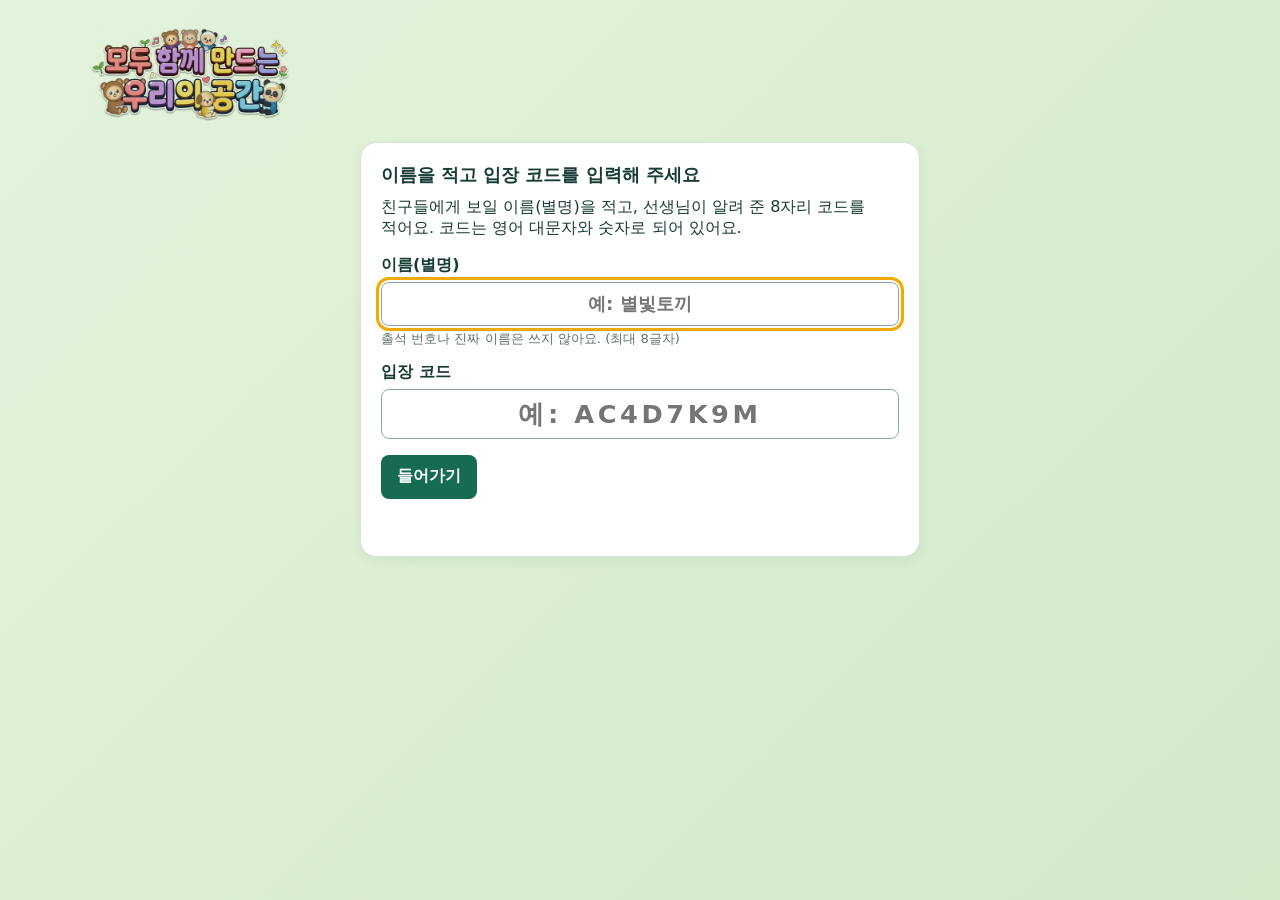
<file: index.html>
<!doctype html>
<html lang="ko">
  <head>
    <meta charset="utf-8">
    <meta name="viewport" content="width=device-width, initial-scale=1.0">
    <title>모두 함께 만드는 우리의 공간</title>
    <meta name="description" content="친구들과 함께 걷고 자연을 꾸미며 만드는 우리 반 공간">
    <meta property="og:type" content="website">
    <meta property="og:locale" content="ko_KR">
    <meta property="og:site_name" content="모두 함께 만드는 우리의 공간">
    <meta property="og:title" content="모두 함께 만드는 우리의 공간">
    <meta property="og:description" content="친구들과 함께 걷고 자연을 꾸미며 만드는 우리 반 공간">
    <meta property="og:url" content="https://makewithus.vercel.app/">
    <meta property="og:image" content="https://makewithus.vercel.app/og-image.png">
    <meta property="og:image:width" content="1200">
    <meta property="og:image:height" content="630">
    <meta property="og:image:alt" content="초원에서 곰, 강아지, 판다, 쿼카가 손을 잡고 웃고 있는 그림">
    <meta name="twitter:card" content="summary_large_image">
    <meta name="twitter:title" content="모두 함께 만드는 우리의 공간">
    <meta name="twitter:description" content="친구들과 함께 걷고 자연을 꾸미며 만드는 우리 반 공간">
    <meta name="twitter:image" content="https://makewithus.vercel.app/og-image.png">
    <meta name="theme-color" content="#8fd868">
    <link rel="icon" href="./favicon.svg" type="image/svg+xml">
    <link rel="icon" href="./favicon-32.png" sizes="32x32" type="image/png">
    <link rel="apple-touch-icon" href="./apple-touch-icon.png">
    <link rel="stylesheet" href="./styles.css">
    <script src="./vendor/phaser.min.js" defer></script>
    <script src="./vendor/supabase-js-2.45.4.umd.js" defer></script>
    <script src="./nature-config.js" defer></script>
    <script src="./placement-rules.js" defer></script>
    <script src="./art.js" defer></script>
    <script src="./data.js" defer></script>
    <script src="./app.js" defer></script>
    <script src="./placement.js" defer></script>
  </head>
  <body>
    <main>
      <header class="site-title">
        <h1>
          <a href="https://makewithus.vercel.app" aria-label="모두 함께 만드는 우리의 공간 (첫 화면 주소로 이동)"><img src="./title.webp" width="1000" height="468" alt="모두 함께 만드는 우리의 공간" decoding="async"></a>
        </h1>
        <p id="connection-status" role="status" class="sr-only">이름과 입장 코드를 입력해 주세요.</p>
      </header>

      <section id="join-card" class="setup-card" aria-labelledby="join-title">
        <h2 id="join-title">이름을 적고 입장 코드를 입력해 주세요</h2>
        <p>친구들에게 보일 이름(별명)을 적고, 선생님이 알려 준 8자리 코드를 적어요. 코드는 영어 대문자와 숫자로 되어 있어요.</p>
        <form id="join-form" autocomplete="off">
          <label>이름(별명)
            <input id="join-name" type="text" autocomplete="off" autocorrect="off" spellcheck="false" maxlength="8" placeholder="예: 별빛토끼" aria-describedby="name-hint">
          </label>
          <p id="name-hint" class="field-hint">출석 번호나 진짜 이름은 쓰지 않아요. (최대 8글자)</p>
          <label>입장 코드
            <input id="join-code" type="text" inputmode="text" autocapitalize="characters" autocomplete="off" autocorrect="off" spellcheck="false" maxlength="12" placeholder="예: AC4D7K9M" aria-describedby="join-message">
          </label>
          <div class="button-row">
            <button id="join-button" type="submit">들어가기</button>
            <button id="dev-enter" type="button" class="secondary" hidden>시험 모드로 입장 (서버 없이)</button>
          </div>
        </form>
        <p id="join-message" aria-live="polite"></p>
      </section>

      <section id="world-section" class="world-layout" aria-labelledby="world-title" hidden>
        <div>
          <h2 id="world-title" class="sr-only">자연 세계</h2>
          <div id="game" tabindex="0" role="application" aria-label="열린 초원, 연못과 물의 정원, 갈대밭, 작은 섬, 바람 드는 들판, 조용한 나무 그늘이 이어진 자연 공간 지도입니다. 방향키 또는 화면을 누른 채 이동할 수 있습니다."></div>
          <p class="controls">방향키로 걷거나 화면을 누른 채 걸어가세요. 자연 꾸미기 그림을 누르면 내 앞에 바로 놓여요. 놓은 것을 옮길 때는 방향키로 자리를 옮기고 Enter로 놓아요.</p>
          <p id="location-status" class="location-status" aria-live="polite">열린 초원: 넓은 풀밭에서 다른 탐험가와 천천히 걸어 볼 수 있어요.</p>
          <p id="realtime-note" class="realtime-note"></p>
        </div>
        <aside aria-label="함께 있는 친구와 자연 꾸미기">
          <h2 id="people-title">함께 있는 친구</h2>
          <p id="presence-summary">아직 입장하지 않았어요.</p>
          <ul id="presence-list"></ul>
          <p id="world-state" class="world-state"></p>

          <section id="nature-panel" aria-labelledby="np-title" hidden>
            <h2 id="np-title">자연 꾸미기</h2>
            <p id="np-note" class="np-note"></p>
            <div id="np-kinds" role="group" aria-label="놓을 것 고르기"></div>
            <div class="np-actions">
              <button id="np-confirm" type="button" hidden>여기에 놓기</button>
              <button id="np-cancel" type="button" class="secondary" hidden>취소</button>
            </div>
            <p id="np-status" role="status"></p>
            <p id="np-count" class="np-count"></p>
            <h3>내가 놓은 것</h3>
            <ul id="np-list"></ul>
            <section id="np-selected" aria-labelledby="np-sel-title" hidden>
              <h3 id="np-sel-title">선택한 것</h3>
              <p id="np-sel-text"></p>
              <div class="np-actions">
                <button id="np-move" type="button">옮기기</button>
                <button id="np-delete" type="button" class="danger">지우기</button>
                <button id="np-deselect" type="button" class="secondary">선택 풀기</button>
              </div>
            </section>
          </section>
        </aside>
      </section>
    </main>
  </body>
</html>
</file>
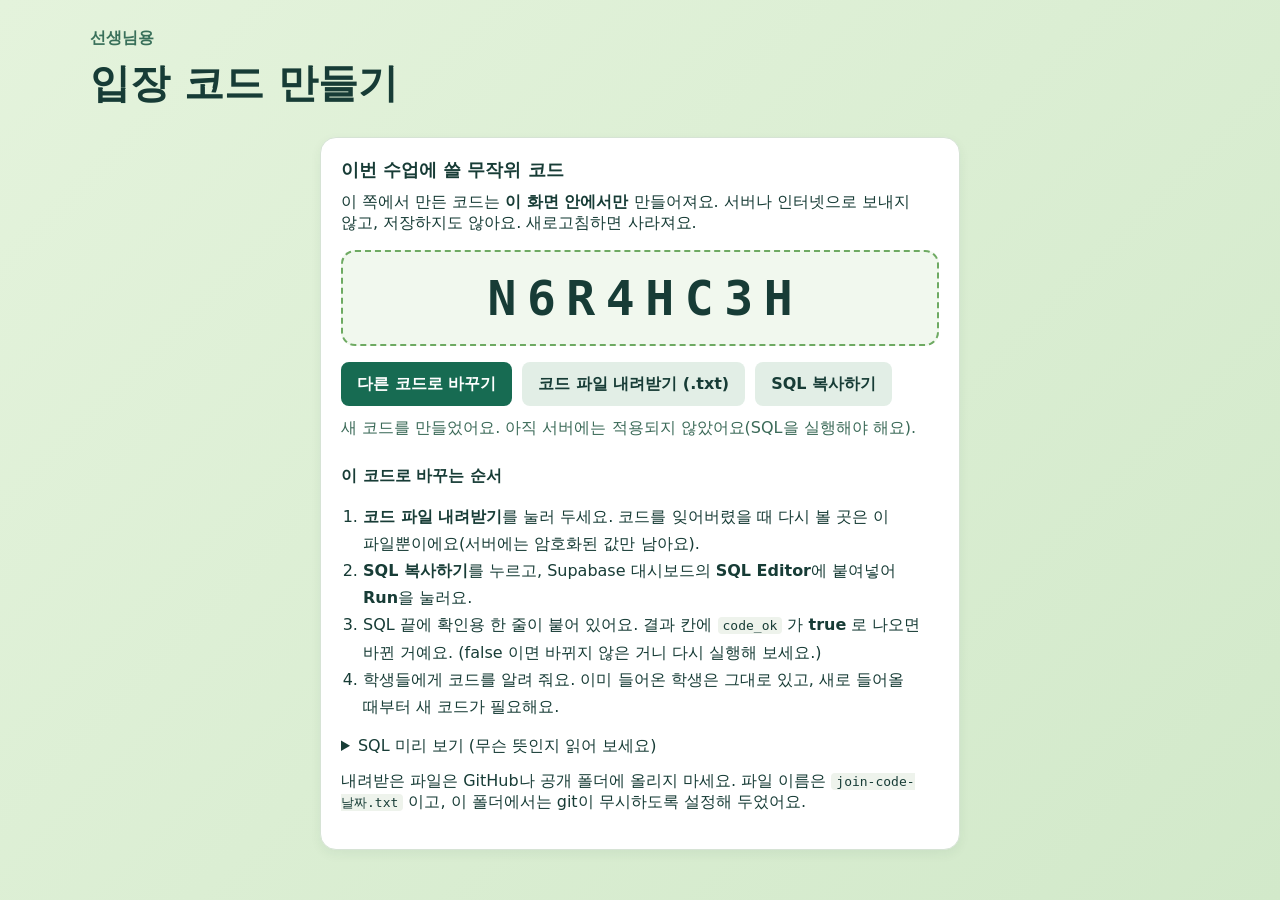
<file: code.html>
<!doctype html>
<html lang="ko">
  <head>
    <meta charset="utf-8">
    <meta name="viewport" content="width=device-width, initial-scale=1.0">
    <meta name="robots" content="noindex">
    <title>입장 코드 만들기 - 모두 함께 만드는 우리의 공간</title>
    <link rel="icon" href="./favicon.svg" type="image/svg+xml">
    <link rel="icon" href="./favicon-32.png" sizes="32x32" type="image/png">
    <link rel="apple-touch-icon" href="./apple-touch-icon.png">
    <link rel="stylesheet" href="./styles.css">
    <script src="./placement-rules.js" defer></script>
    <script src="./code-maker.js" defer></script>
  </head>
  <body>
    <main>
      <header>
        <div>
          <p class="eyebrow">선생님용</p>
          <h1>입장 코드 만들기</h1>
        </div>
      </header>
      <section class="setup-card code-maker" aria-labelledby="cm-title">
        <h2 id="cm-title">이번 수업에 쓸 무작위 코드</h2>
        <p>이 쪽에서 만든 코드는 <strong>이 화면 안에서만</strong> 만들어져요. 서버나 인터넷으로 보내지 않고, 저장하지도 않아요. 새로고침하면 사라져요.</p>
        <p id="cm-code" class="cm-code" aria-live="polite" aria-label="입장 코드">--------</p>
        <div class="button-row">
          <button id="cm-new" type="button">다른 코드로 바꾸기</button>
          <button id="cm-download" type="button" class="secondary">코드 파일 내려받기 (.txt)</button>
          <button id="cm-copy-sql" type="button" class="secondary">SQL 복사하기</button>
        </div>
        <p id="cm-status" role="status" class="cm-status"></p>

        <h3>이 코드로 바꾸는 순서</h3>
        <ol class="cm-steps">
          <li><b>코드 파일 내려받기</b>를 눌러 두세요. 코드를 잊어버렸을 때 다시 볼 곳은 이 파일뿐이에요(서버에는 암호화된 값만 남아요).</li>
          <li><b>SQL 복사하기</b>를 누르고, Supabase 대시보드의 <b>SQL Editor</b>에 붙여넣어 <b>Run</b>을 눌러요.</li>
          <li>SQL 끝에 확인용 한 줄이 붙어 있어요. 결과 칸에 <code>code_ok</code> 가 <b>true</b> 로 나오면 바뀐 거예요. (false 이면 바뀌지 않은 거니 다시 실행해 보세요.)</li>
          <li>학생들에게 코드를 알려 줘요. 이미 들어온 학생은 그대로 있고, 새로 들어올 때부터 새 코드가 필요해요.</li>
        </ol>
        <details>
          <summary>SQL 미리 보기 (무슨 뜻인지 읽어 보세요)</summary>
          <pre id="cm-sql" class="cm-sql"></pre>
          <p class="field-hint">① <code>crypt(코드, gen_salt('bf'))</code> 는 코드를 되돌릴 수 없는 암호화 값(해시)으로 바꿔요. 서버는 코드 자체를 저장하지 않고 이 값만 저장해요. ② <code>where world_id = ...</code> 는 이 학급 한 줄만 바꾸라는 조건이에요. 조건이 없으면 모든 줄이 바뀌므로 지우지 마세요.</p>
        </details>
        <p class="field-hint">내려받은 파일은 GitHub나 공개 폴더에 올리지 마세요. 파일 이름은 <code>join-code-날짜.txt</code> 이고, 이 폴더에서는 git이 무시하도록 설정해 두었어요.</p>
      </section>
    </main>
  </body>
</html>
</file>
<file: styles.css>
:root { color-scheme: light; font-family: Pretendard, "Noto Sans KR", system-ui, sans-serif; color: #173c36; background: linear-gradient(135deg, #e4f3dc, #d2e9ca) fixed; }
* { box-sizing: border-box; }
html { word-break: keep-all; overflow-wrap: break-word; } /* 한국어는 글자 중간이 아니라 어절(띄어쓰기) 단위로 줄을 바꾼다. 아주 긴 덩어리만 어쩔 수 없이 자름 */
body { margin: 0; min-width: 320px; min-height: 100vh; color: #173c36; background: #dcedd4 linear-gradient(135deg, #e4f3dc, #d2e9ca) fixed; } /* 미리보기 틀이 body를 흰색으로 칠하므로 body에도 직접 지정 */
main { width: min(1100px, calc(100% - 32px)); margin: 0 auto; padding: 28px 0 48px; }
header { display: flex; justify-content: space-between; gap: 20px; align-items: flex-start; margin-bottom: 20px; }
.sr-only { position: absolute; width: 1px; height: 1px; margin: -1px; padding: 0; overflow: hidden; clip: rect(0 0 0 0); white-space: nowrap; border: 0; }
.site-title h1 { margin: 0; line-height: 0; }
.site-title a { display: inline-block; border-radius: 12px; }
.site-title a:focus-visible { outline: 3px solid #f2a900; outline-offset: 3px; }
.site-title img { display: block; width: min(200px, 40vw); height: auto; mix-blend-mode: multiply; } /* 흰 바탕이 배경에 녹아들도록 곱하기 합성 */
.header-actions { display: flex; flex-wrap: wrap; justify-content: flex-end; gap: 10px; }
h1, h2, p { margin-top: 0; }
h1 { font-size: clamp(1.7rem, 4vw, 2.5rem); margin-bottom: 6px; }
h2 { font-size: 1.1rem; margin-bottom: 10px; }
.eyebrow { color: #39705a; font-weight: 700; margin-bottom: 7px; }
.setup-card, aside { background: #fff; border: 1px solid #d6e3d5; border-radius: 16px; padding: 20px; box-shadow: 0 4px 12px rgb(23 60 54 / 6%); }
.form-grid { display: grid; grid-template-columns: repeat(2, minmax(0, 1fr)); gap: 14px; }
label { display: grid; grid-template-columns: minmax(0, 1fr); gap: 6px; font-weight: 700; }
input { width: 100%; min-width: 0; min-height: 44px; border: 1px solid #8aa99b; border-radius: 8px; padding: 9px; font: inherit; }
.checkbox { display: flex; align-items: center; margin-top: 14px; font-weight: 500; }
.checkbox input { width: 20px; min-height: 20px; margin-right: 8px; }
.button-row { display: flex; flex-wrap: wrap; gap: 10px; margin-top: 16px; }
button, .download-link { min-height: 44px; border: 0; border-radius: 8px; padding: 10px 16px; background: #176b52; color: #fff; font: inherit; font-weight: 700; cursor: pointer; }
.download-link { display: inline-flex; align-items: center; text-decoration: none; }
button.secondary, #stop-button { background: #e2eee6; color: #173c36; }
button:focus-visible, input:focus-visible, .download-link:focus-visible { outline: 3px solid #f2a900; outline-offset: 2px; }
.world-layout { display: grid; grid-template-columns: minmax(0, 1fr) 280px; gap: 20px; margin-top: 8px; align-items: start; }
#game { box-sizing: content-box; width: calc(100% - 8px); aspect-ratio: 960 / 600; border: 4px solid #38795c; border-radius: 22px; overflow: hidden; background: #9dce8e; box-shadow: 0 12px 28px rgb(39 110 75 / 18%); touch-action: none; } /* 칸 비율을 초원 화면(960×600)과 똑같이 맞춰, 위아래 빈틈(하늘색 줄) 없이 초원만 꽉 차게 */
#game canvas { display: block; width: 100% !important; height: 100% !important; margin: 0 !important; } /* Phaser가 붙이는 여백(margin)도 없앰 */
.controls { margin: 10px 4px; }
.location-status { margin: 0 4px; padding: 10px 12px; border-left: 4px solid #6eaa62; background: #edf5e5; border-radius: 0 8px 8px 0; line-height: 1.55; }
#presence-list { padding-left: 20px; margin-bottom: 26px; }
#presence-list li { padding: 4px 0; }
@media (max-width: 760px) { main { width: min(100% - 24px, 1100px); padding-top: 18px; } header, .world-layout { display: block; } .header-actions { justify-content: flex-start; margin-top: 12px; } .form-grid { grid-template-columns: 1fr; } aside { margin-top: 20px; } }

/* ---- 입장 코드와 놓는 것 놓기 ---- */
[hidden] { display: none !important; }
#join-card { width: 100%; max-width: 560px; margin: 0 auto; }
#join-code { font-size: clamp(1.15rem, 6.2vw, 1.6rem); letter-spacing: .14em; text-transform: uppercase; text-align: center; }
#join-message { min-height: 1.6em; margin: 12px 0 0; }
#join-message[data-type="error"], #np-status[data-type="invalid"] { color: #9b1c2c; }
#np-status[data-type="valid"] { color: #17623f; }
.realtime-note { margin: 8px 4px 0; color: #7a4b00; }
.world-state { margin: 4px 0 0; color: #3b6a58; font-size: .92rem; }
#nature-panel { margin-top: 22px; padding-top: 18px; border-top: 1px solid #d6e3d5; }
#nature-panel h3 { font-size: 1rem; margin: 16px 0 6px; }
.np-note { color: #476153; margin-bottom: 10px; }
#np-kinds { display: grid; grid-template-columns: repeat(4, minmax(0, 1fr)); gap: 8px; }
#nature-panel .np-kind { position: relative; display: flex; align-items: center; justify-content: center; width: 100%; aspect-ratio: 1; min-height: 56px; padding: 4px; background: #f1f8ee; color: #173c36; border: 2px solid #c9dec8; border-radius: 12px; }
#nature-panel .np-kind[data-need="water"] { background: #dff1fa; border-color: #a8d3e8; }
#nature-panel .np-kind[data-need="tree"]::after { content: "\1F333"; position: absolute; right: 2px; bottom: 0; font-size: .8rem; line-height: 1; }
#nature-panel .np-kind canvas, #nature-panel .np-item canvas { display: block; pointer-events: none; }
#nature-panel .np-kind[aria-pressed="true"] { background: #dff1e1; border-color: #176b52; }
.np-actions { display: flex; flex-wrap: wrap; gap: 8px; margin-top: 12px; }
#nature-panel button.danger { background: #b72d3b; color: #fff; }
#nature-panel button:disabled { background: #9aa99f; color: #fff; cursor: not-allowed; }
#np-status { min-height: 3em; margin: 12px 0 0; padding: 9px 10px; background: #f0f5ef; border-radius: 8px; line-height: 1.5; }
.np-count { margin: 8px 0 0; color: #3b6a58; font-size: .92rem; }
#np-list { list-style: none; padding: 0; margin: 0; display: flex; flex-wrap: wrap; gap: 6px; }
#nature-panel .np-item { display: flex; align-items: center; justify-content: center; width: 48px; height: 48px; min-height: 0; padding: 2px; background: #f1f8ee; color: #173c36; border: 2px solid #c9dec8; border-radius: 10px; }
#nature-panel .np-item[aria-pressed="true"] { border-color: #f2a900; background: #fff6d8; }
.np-empty { color: #6a7f73; }
#game:focus-visible { outline: 4px solid #f2a900; outline-offset: 3px; }

/* ---- 이름(별명) 입력 ---- */
#join-form label + .field-hint { margin: 4px 0 14px; font-size: .82rem; color: #5c7467; }
#join-name { font-size: 1.15rem; text-align: center; }

/* ---- 입장 코드 만들기 ---- */
.code-maker { max-width: 640px; margin: 0 auto; }
.cm-code { font-size: clamp(2rem, 8vw, 3rem); font-weight: 800; letter-spacing: .22em; text-align: center; padding: 18px 8px 18px calc(8px + .22em); margin: 14px 0; background: #f1f8ee; border: 2px dashed #6eaa62; border-radius: 14px; user-select: all; font-family: ui-monospace, Menlo, Consolas, monospace; }
.cm-status { min-height: 1.6em; margin: 12px 0 0; color: #3b6a58; }
.cm-steps { padding-left: 22px; line-height: 1.7; }
.cm-sql { white-space: pre-wrap; overflow-wrap: anywhere; background: #f0f5ef; padding: 12px; border-radius: 8px; font-size: .85rem; }
.code-maker code { background: #eef3ec; padding: 1px 5px; border-radius: 4px; }
.code-maker h3 { margin: 22px 0 6px; font-size: 1rem; }
.code-maker details { margin: 14px 0; }
</file>
